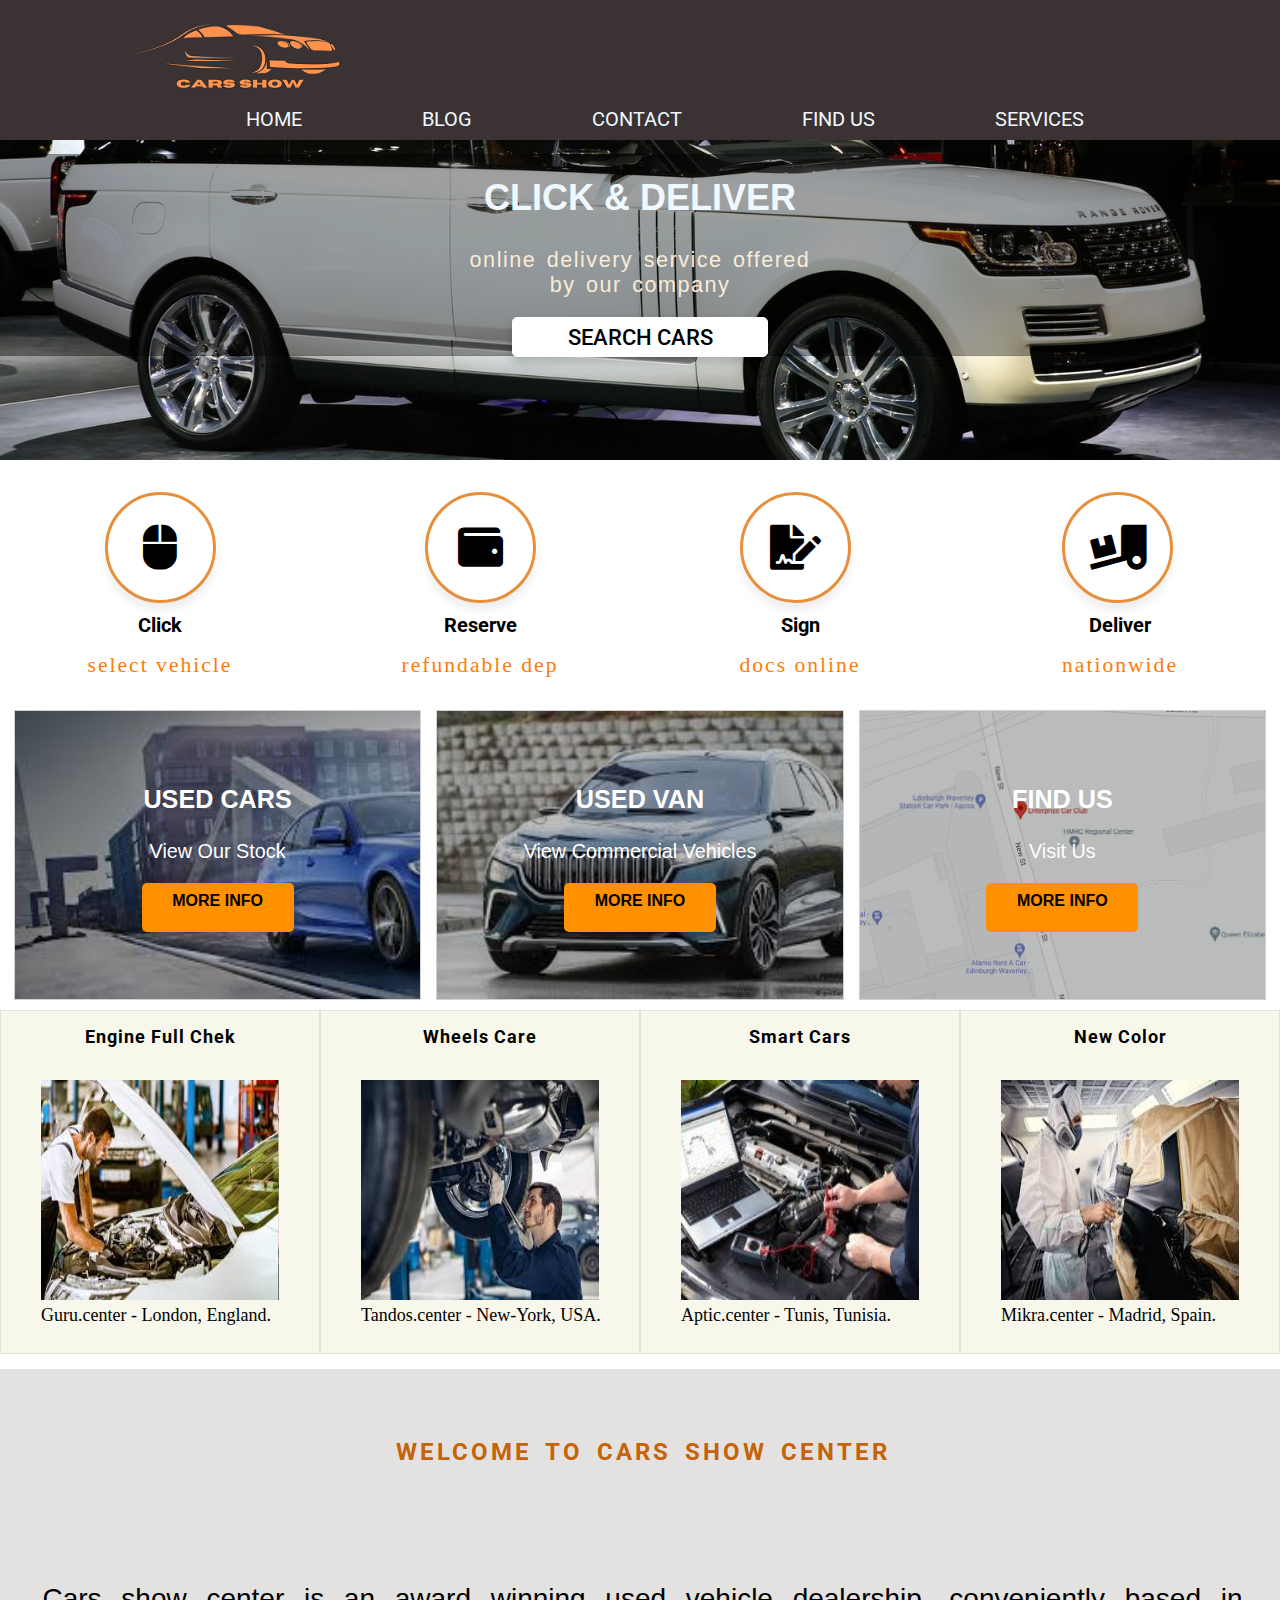
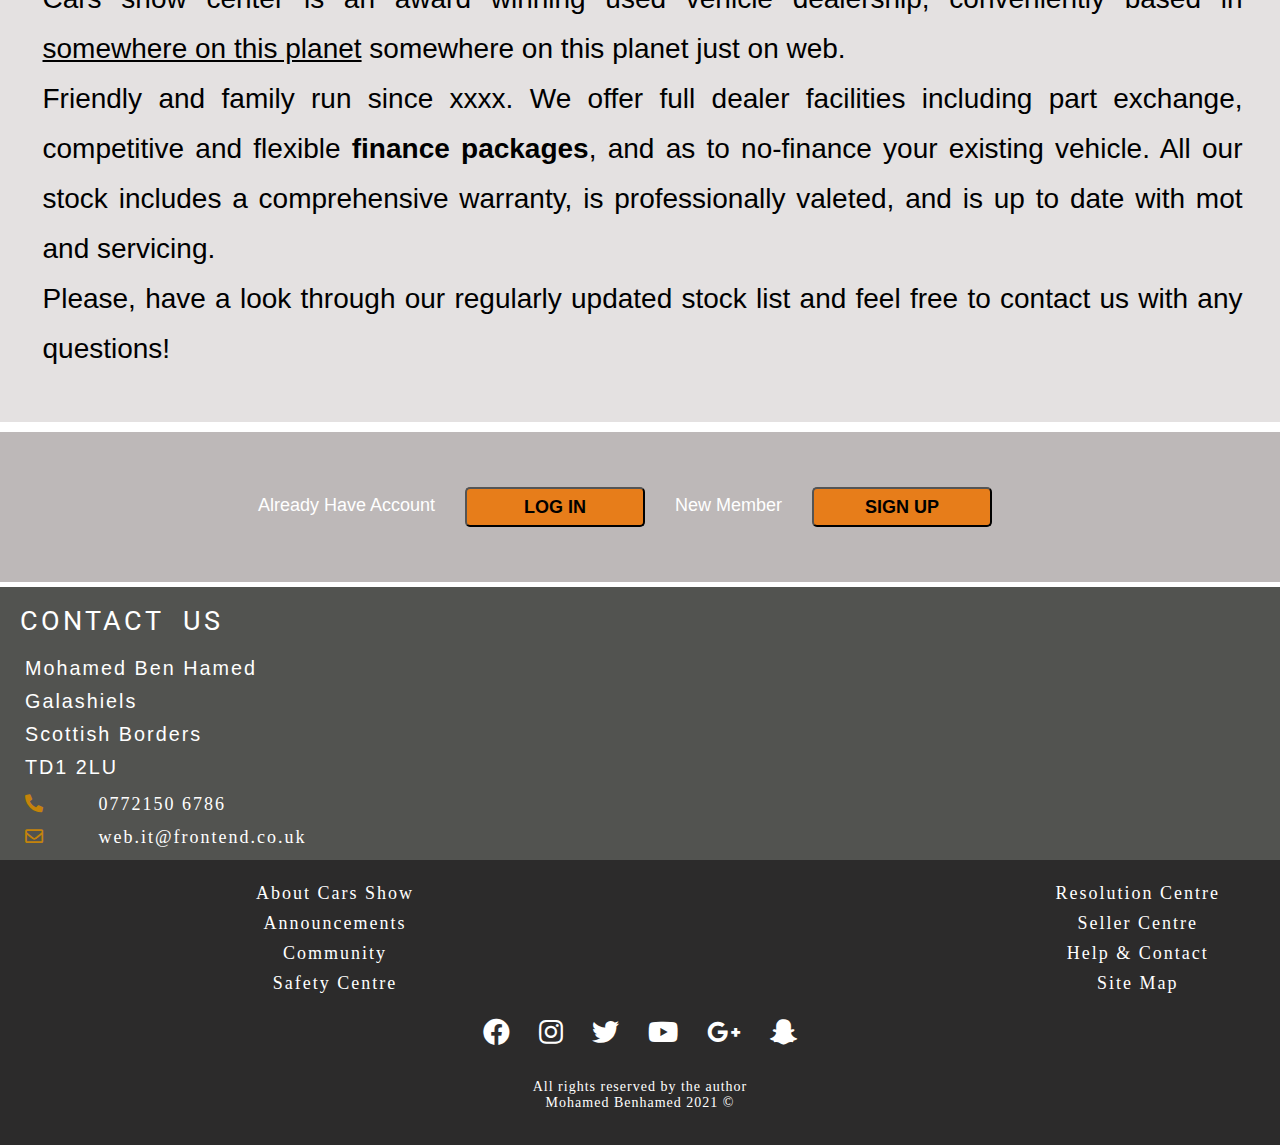
<file: index.html>
<!DOCTYPE html>
<html lang="en">
<head>
    <meta charset="UTF-8">
    <meta http-equiv="X-UA-Compatible" content="IE=edge">
    <meta name="viewport" content="width=device-width, initial-scale=1.0">
    <link rel="stylesheet" href="./css/style.css" type="text/css">
    <link rel="stylesheet" href="https://cdnjs.cloudflare.com/ajax/libs/font-awesome/5.15.2/css/all.min.css">
    <link href="https://fonts.googleapis.com/css2?family=Roboto:wght@400&display=swap" rel="stylesheet">
    <title>main-page</title>
</head>
<body>
    <div class="container" id="main-dv">
        <div class="header">
            <nav class="navbar">
                <div class="nav-top">
                    <img src="./img/logo.png" alt="logo">
                </div>
                <ul class="nav-list" id="top-list">
                    <li>
                        <a href="./index.html">home</a>
                    </li>
                    <li>
                        <a href="./pages/blog.html" class="car-btn">blog</a>
                    </li>
                    <li>
                        <a href="#author">contact</a>
                    </li>
                    <li>
                        <a href="#find-us">find us</a>
                    </li>    
                    <li>
                        <a href="#services">services</a>
                    </li>            
                </ul>
            </nav>
        </div>
        <main class="content">
            <div class="mmain-top">
                <div class="linear"></div>
                <h1>click 	&#38; deliver</h1>
                <h2>online delivery service offered 
                    <br>by our company
                </h2>
                <button>
                    <a>search cars</a>
                </button>
            </div>
            <div class="big-icons">
                <div class="click">
                    <div class="circle">
                        <i class="fas fa-mouse"></i>
                    </div>
                    <div id="clik">
                        <h2>click</h2>
                        <span class="pref-col">select vehicle</span>
                    </div>
                </div>
                <div class="reserve">
                    <div class="circle">
                        <i class="fas fa-wallet"></i>
                    </div>
                    <div id="resv">
                        <h2>reserve</h2>
                        <span class="pref-col">refundable dep</span>
                    </div>
                </div>
                <div class="sign">
                    <div class="circle">
                        <i class="fas fa-file-signature"></i>
                    </div>
                    <div id="doc">
                        <h2>sign</h2>
                        <span class="pref-col">docs online</span>
                    </div>
                </div>
                <div class="deliver">
                    <div class="circle">
                        <i class="fas fa-truck-loading"></i>
                    </div>
                    <div id="delv">
                        <h2>deliver</h2>
                        <span class="pref-col">nationwide</span>
                    </div>
                </div>
            </div>
            <div class="cards-box">
                <div class="used-c bbackgg">
                    <h1>used cars</h1>
                    <p>view our stock</p>
                    <div class="more-info">
                        <a href="#">more info</a>
                    </div>
                </div>
                <div class="used-v bbackgg">
                    <h1>used van</h1>
                    <p>view commercial vehicles</p>
                    <div class="more-info">
                        <a href="#">more info</a>
                    </div>
                </div>
                <div class="find bbackgg" id="find-us">
                    <h1>find us</h1>
                    <p>visit us</p>
                    <div class="more-info">
                        <a href="#">more info</a>
                    </div>
                </div>
            </div>
            <div class="serv-galry" id="services">
                <div class="capt-box">
                    <h2>Engine Full Chek</h2>
                    <figure>
                        <img src="./img/service1.jpg" alt="Trulli" style="width:100%">
                        <figcaption>Guru.center - London, England.</figcaption>
                    </figure>
                </div>
                <div class="anime"></div>
                <div class="capt-box">
                    <h2>Wheels Care</h2>
                    <figure>
                        <img src="./img/service2.jpg" alt="Trulli" style="width:100%">
                        <figcaption>
                            Tandos.center - New-York, USA.
                        </figcaption>
                    </figure>
                </div>
                <div class="anime"></div>
                <div class="capt-box">
                    <h2>Smart Cars</h2>
                    <figure>
                        <img src="./img/service3.jpg" alt="Trulli" style="width:100%">
                        <figcaption>
                            Aptic.center - Tunis, Tunisia.
                        </figcaption>
                    </figure>
                </div>
                <div class="anime"></div>
                <div class="capt-box">
                    <h2>New Color</h2>
                    <figure>
                        <img src="./img/service4.jpg" alt="Trulli" style="width:100%">
                        <figcaption>
                            Mikra.center - Madrid, Spain.
                        </figcaption>
                    </figure>
                </div>
            </div>
            <div class="about-us" id="about">
                <div class="top-ab">
                    <h1>welcome to cars show center</h1>
                </div>
                <div class="butt-ab">
                    <p>Cars show center  is an award winning used vehicle dealership, conveniently based in <u>somewhere on this planet</u> somewhere on this planet just on web.
                        <br>
                        Friendly and family run since xxxx. We offer full dealer facilities including part exchange, competitive and flexible <b>finance packages</b>, and as to no-finance your existing vehicle. All our stock includes a comprehensive warranty, is professionally valeted, and is up to date with mot and servicing.<br>
                        Please, have a look through our regularly updated stock list and feel free to contact us with any questions!
                    </p>
                </div>
            </div>
            <div class="logsign">
                <p>already have account</p>
                <div class="log-in">
                    <button>
                        <a href="./pages/sign.html" target="_blank">log in</a>
                    </button>
                </div>
                <p>new member</p>
                <div class="sign-up">
                    <button>
                        <a href="./pages/sign.html" target="_blank">sign up</a>
                    </button>
                </div>
            </div>
            <div class="contact" id="author">
                <h1>contact us</h1>
                <p>mohamed ben hamed</p>
                <p>galashiels</p>
                <p>scottish borders</p>
                <p>td1 2lu</p>
                <div id="tel-pre">
                    <i class="fas fa-phone-alt"></i>
                    <a href="">0772150 6786</a>
                </div>
                <div id="eemail">
                    <i class="far fa-envelope"></i>
                    <a href="">web.it@frontend.co.uk</a>
                </div>
            </div>
        </main>
        <footer class="buttom-dv">
            <div class="refer-link">
                <ul>
                    <li>
                        <a href="#">about cars show</a>
                    </li>
                    <li>
                        <a href="#">announcements</a>
                    </li>
                    <li>
                        <a href="#">community</a>
                    </li>
                    <li>
                        <a href="#">safety centre</a>
                    </li>    
                </ul>
                <ul>
                    <li>
                        <a href="#">resolution centre</a>
                    </li>
                    <li>
                        <a href="#">seller centre</a>
                    </li>
                    <li>
                        <a href="#">help &#38; contact</a>
                    </li>
                    <li>
                        <a href="#">site map</a>
                    </li>    
                </ul>
            </div>
            <div class="med-link">
                <i class="fab fa-facebook fa-xs"></i>
                <i class="fab fa-instagram fa-xs"></i>
                <i class="fab fa-twitter fa-xs"></i>
                <i class="fab fa-youtube fa-xs"></i>
                <i class="fab fa-google-plus-g fa-xs"></i>
                <i class="fab fa-snapchat-ghost fa-xs"></i>
            </div>
            <div class="rights">
                <p>all rights reserved by the author <br><a href="#author">mohamed benhamed</a> 2021 &#169;</p>
            </div>
        </footer>
    </div>
</body>
</html>
</file>
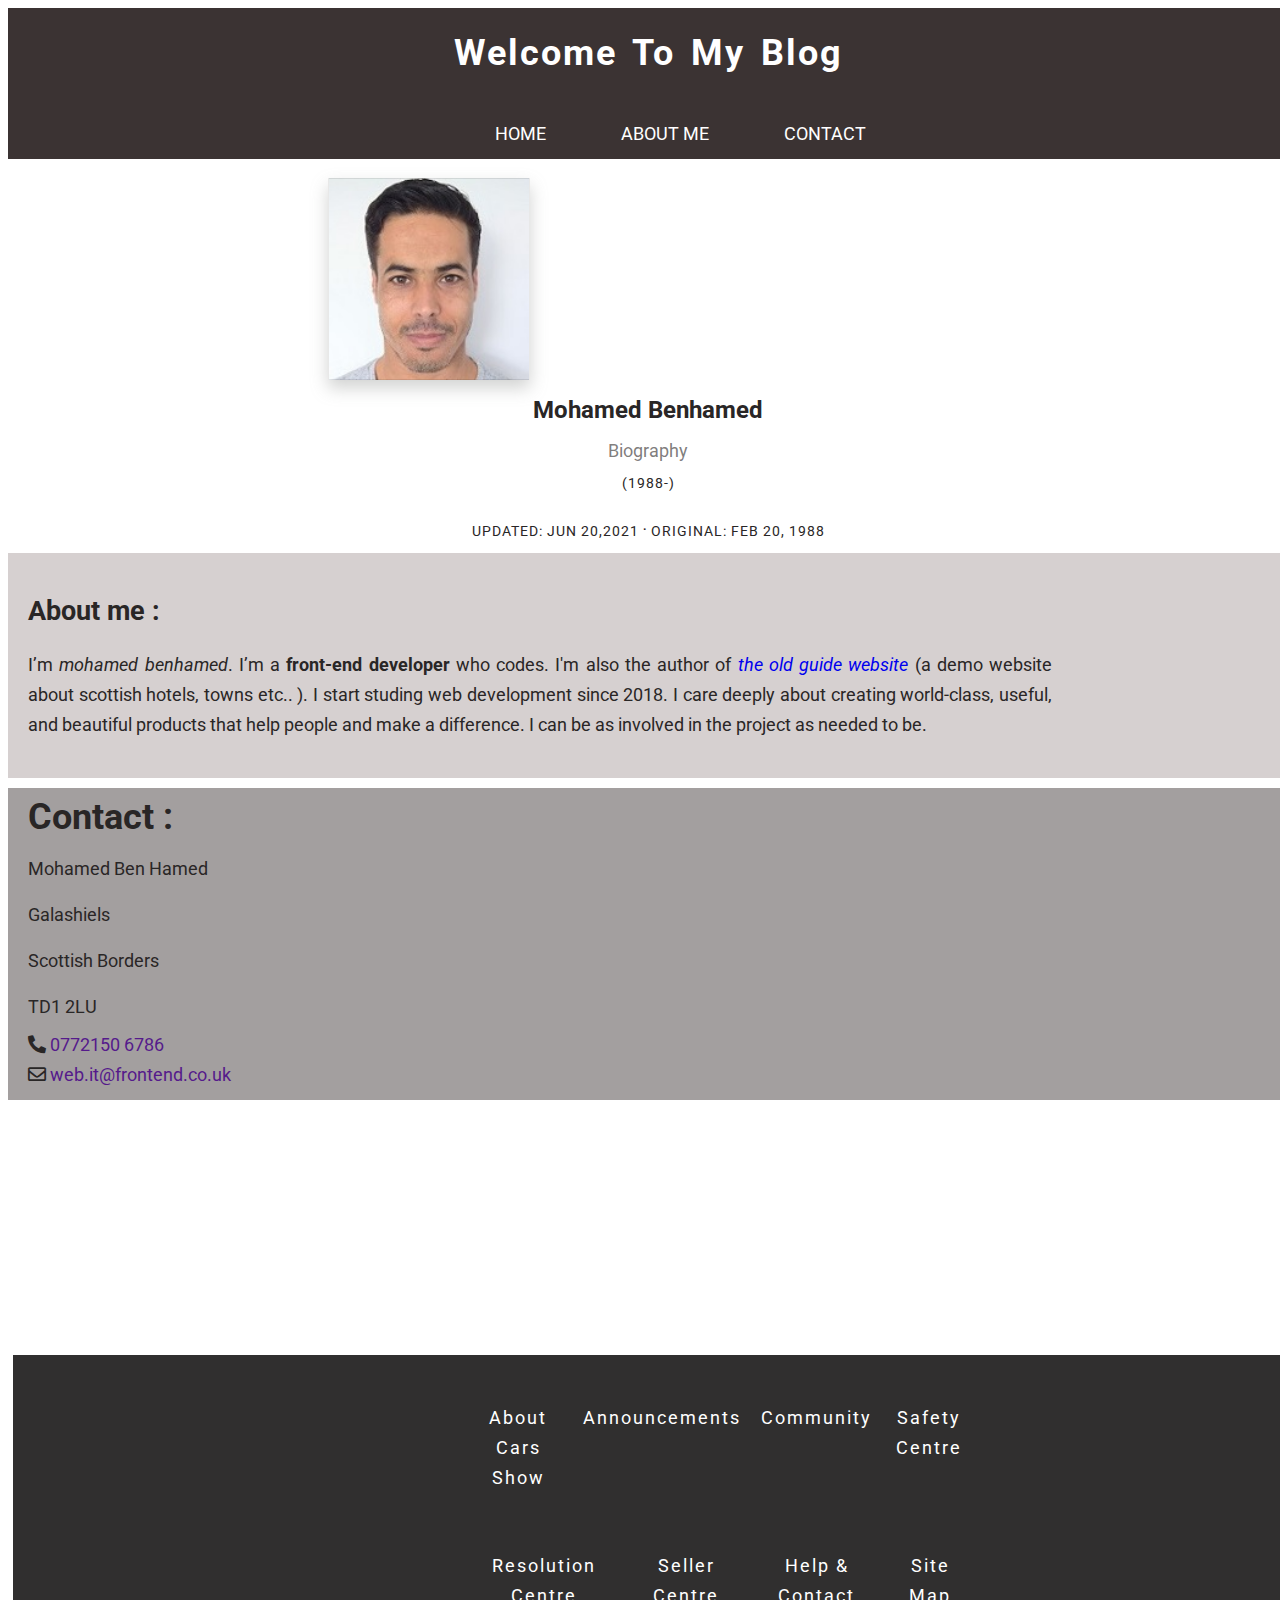
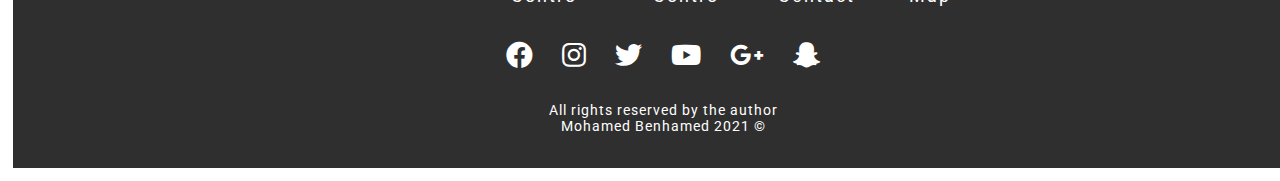
<file: blog.html>
<!DOCTYPE html>
<html lang="en">
<head>
    <meta charset="UTF-8">
    <meta http-equiv="X-UA-Compatible" content="IE=edge">
    <meta name="viewport" content="width=device-width, initial-scale=1.0">
    <link rel="stylesheet" href="./blog.css" type="text/css">
    <link rel="stylesheet" href="https://cdnjs.cloudflare.com/ajax/libs/font-awesome/5.15.2/css/all.min.css">
    <link rel="preconnect" href="https://fonts.gstatic.com">
<link href="https://fonts.googleapis.com/css2?family=Roboto:wght@500&display=swap" rel="stylesheet">

<link href="https://fonts.googleapis.com/css2?family=Roboto:wght@400&display=swap" rel="stylesheet">
<link href="https://fonts.googleapis.com/css2?family=Roboto:wght@300&display=swap" rel="stylesheet">
<link href="https://fonts.googleapis.com/css2?family=Roboto:wght@100&display=swap" rel="stylesheet">
<link rel="preconnect" href="https://fonts.gstatic.com">
<link href="https://fonts.googleapis.com/css2?family=Do+Hyeon&display=swap" rel="stylesheet">
    <title>blog</title>
</head>
<body>
    <div class="container">
        <div class="header">
            <nav class="navbar">
                <div class="nav-top">
                    <h1>welcome to my blog</h1>
                </div>
                <ul class="nav-list" id="top-list">
                    <li>
                        <a href="./index.html">home</a>
                    </li>
                    <li>
                        <a href="#general">about me</a>
                    </li>
                    <li>
                        <a href="#full-cont">contact</a>
                    </li>  
                </ul>
            </nav>
        </div>
        <div class="author">
            <div class="avatar"></div>
            <div class="card">
                <h1>mohamed benhamed</h1>
                <span>biography</span>
                <p>(1988-)</p>
                <p>updated: jun 20,2021 <sup><strong>.</strong></sup> original: feb 20, 1988</p>
            </div>

            <div class="general">
                <h2>about me :</h2>
                <p>I’m <em>mohamed benhamed</em>. I’m a <strong>front-end developer</strong> who codes. I'm also the author of <a href="http://www.the-old-guide.co.uk/" target="_blank"> <i>the old guide website</i></a> (a demo website about scottish hotels, towns etc.. ). I start studing web development since 2018. I care deeply about creating world-class, useful, and beautiful products that help people and make a difference. I can be as involved in the project as needed to be.
                </p> 
            </div>
            <div class="contact" id="full-cont">
                <h1>contact :</h1>
                <p>mohamed ben hamed</p>
                <p>galashiels</p>
                <p>scottish borders</p>
                <p>td1 2lu</p>
                <div id="tel-pre">
                    <i class="fas fa-phone-alt"></i>
                    <a href="">0772150 6786</a>
                </div>
                <div id="eemail">
                    <i class="far fa-envelope"></i>
                    <a href="">web.it@frontend.co.uk</a>
                </div>
            </div>
        </div>
        <div class="sharing-s">
            <div class="refer-link">
                <ul>
                    <li>
                        <a href="">about cars show</a>
                    </li>
                    <li>
                        <a href="">announcements</a>
                    </li>
                    <li>
                        <a href="">community</a>
                    </li>
                    <li>
                        <a href="">safety centre</a>
                    </li>    
                </ul>
                <ul>
                    <li>
                        <a href="">resolution centre</a>
                    </li>
                    <li>
                        <a href="">seller centre</a>
                    </li>
                    <li>
                        <a href="">help &#38; contact</a>
                    </li>
                    <li>
                        <a href="">site map</a>
                    </li>    
                </ul>
            </div>
            <div class="med-link">
                <i class="fab fa-facebook fa-xs"></i>
                <i class="fab fa-instagram fa-xs"></i>
                <i class="fab fa-twitter fa-xs"></i>
                <i class="fab fa-youtube fa-xs"></i>
                <i class="fab fa-google-plus-g fa-xs"></i>
                <i class="fab fa-snapchat-ghost fa-xs"></i>
            </div>
            <div class="rights">
                <p>all rights reserved by the author <br><a href="#author">mohamed benhamed</a> 2021 &#169;</p>
            </div>
        </div>
    </div>
</body>
</html>
</file>
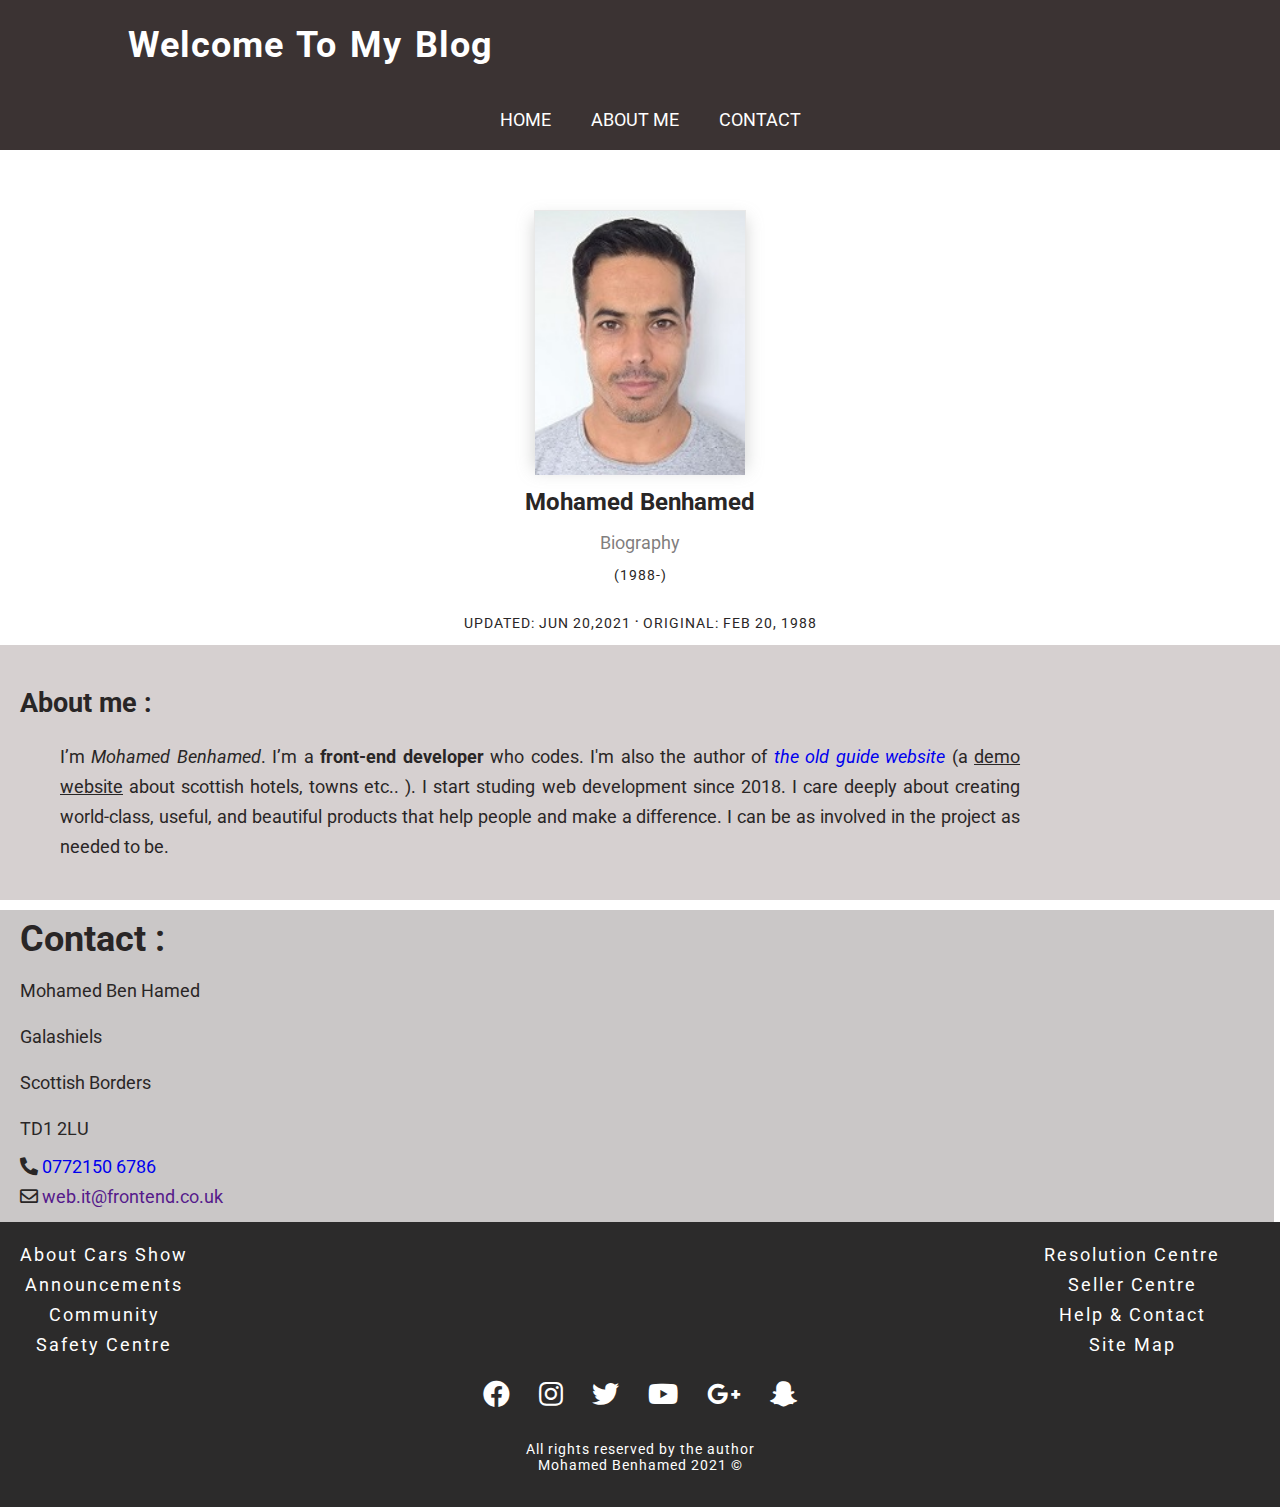
<file: pages/blog.html>
<!DOCTYPE html>
<html lang="en">
<head>
    <meta charset="UTF-8">
    <meta http-equiv="X-UA-Compatible" content="IE=edge">
    <meta name="viewport" content="width=device-width, initial-scale=1.0">
    <link rel="stylesheet" href="../css/blog.css" type="text/css">
    <link rel="stylesheet" href="https://cdnjs.cloudflare.com/ajax/libs/font-awesome/5.15.2/css/all.min.css">
    <link rel="preconnect" href="https://fonts.gstatic.com">
<link href="https://fonts.googleapis.com/css2?family=Roboto:wght@500&display=swap" rel="stylesheet">

<link href="https://fonts.googleapis.com/css2?family=Roboto:wght@400&display=swap" rel="stylesheet">
<link href="https://fonts.googleapis.com/css2?family=Roboto:wght@300&display=swap" rel="stylesheet">
<link href="https://fonts.googleapis.com/css2?family=Roboto:wght@100&display=swap" rel="stylesheet">
<link rel="preconnect" href="https://fonts.gstatic.com">
<link href="https://fonts.googleapis.com/css2?family=Do+Hyeon&display=swap" rel="stylesheet">
    <title>blog</title>
</head>
<body>
    <div class="container">
        <div class="header">
            <nav class="navbar">
                <div class="nav-top">
                    <h1>welcome to my blog</h1>
                </div>
                <ul class="nav-list" id="top-list">
                    <li>
                        <a href="../index.html">home</a>
                    </li>
                    <li>
                        <a href="#about">about me</a>
                    </li>
                    <li>
                        <a href="#full-cont">contact</a>
                    </li>  
                </ul>
            </nav>
        </div>
        <div class="author">
            <div class="avatar">
                <img src="../img/avatar.jpg" alt="">
            </div>
            <div class="card">
                <h1>mohamed benhamed</h1>
                <span>biography</span>
                <p>(1988-)</p>
                <p>updated: jun 20,2021 <sup><strong>.</strong></sup> original: feb 20, 1988</p>
            </div>
            <div class="general" id="about">
                <h2>about me :</h2>
                <blockquote>
                    <p>I’m <em>Mohamed Benhamed</em>. I’m a <strong>front-end developer</strong> who codes. I'm also the author of <a href="http://www.the-old-guide.co.uk/" target="_blank"><i>the old guide website</i></a> (a <u> demo website</u> about scottish hotels, towns etc.. ). I start studing web development since 2018. I care deeply about creating world-class, useful, and beautiful products that help people and make a difference. I can be as involved in the project as needed to be.
                    </p>
                </blockquote>    
            </div>
            <div class="contact" id="full-cont">
                <h1>contact :</h1>
                <p>mohamed ben hamed</p>
                <p>galashiels</p>
                <p>scottish borders</p>
                <p>td1 2lu</p>
                <div id="tel-pre">
                    <i class="fas fa-phone-alt"></i>
                    <a href="#">0772150 6786</a>
                </div>
                <div id="eemail">
                    <i class="far fa-envelope"></i>
                    <a href="">web.it@frontend.co.uk</a>
                </div>
            </div>
        </div>
        <div class="sharing-s">
            <div class="refer-link">
                <ul>
                    <li>
                        <a href="../index.html">about cars show</a>
                    </li>
                    <li>
                        <a href="#">announcements</a>
                    </li>
                    <li>
                        <a href="#">community</a>
                    </li>
                    <li>
                        <a href="#">safety centre</a>
                    </li>    
                </ul>
                <ul>
                    <li>
                        <a href="#">resolution centre</a>
                    </li>
                    <li>
                        <a href="#">seller centre</a>
                    </li>
                    <li>
                        <a href="#">help &#38; contact</a>
                    </li>
                    <li>
                        <a href="#">site map</a>
                    </li>    
                </ul>
            </div>
            <div class="med-link">
                <i class="fab fa-facebook fa-xs"></i>
                <i class="fab fa-instagram fa-xs"></i>
                <i class="fab fa-twitter fa-xs"></i>
                <i class="fab fa-youtube fa-xs"></i>
                <i class="fab fa-google-plus-g fa-xs"></i>
                <i class="fab fa-snapchat-ghost fa-xs"></i>
            </div>
            <div class="rights">
                <p>all rights reserved by the author <br><a href="#author">mohamed benhamed</a> 2021 &#169;</p>
            </div>
        </div>
    </div>
</body>
</html>
</file>
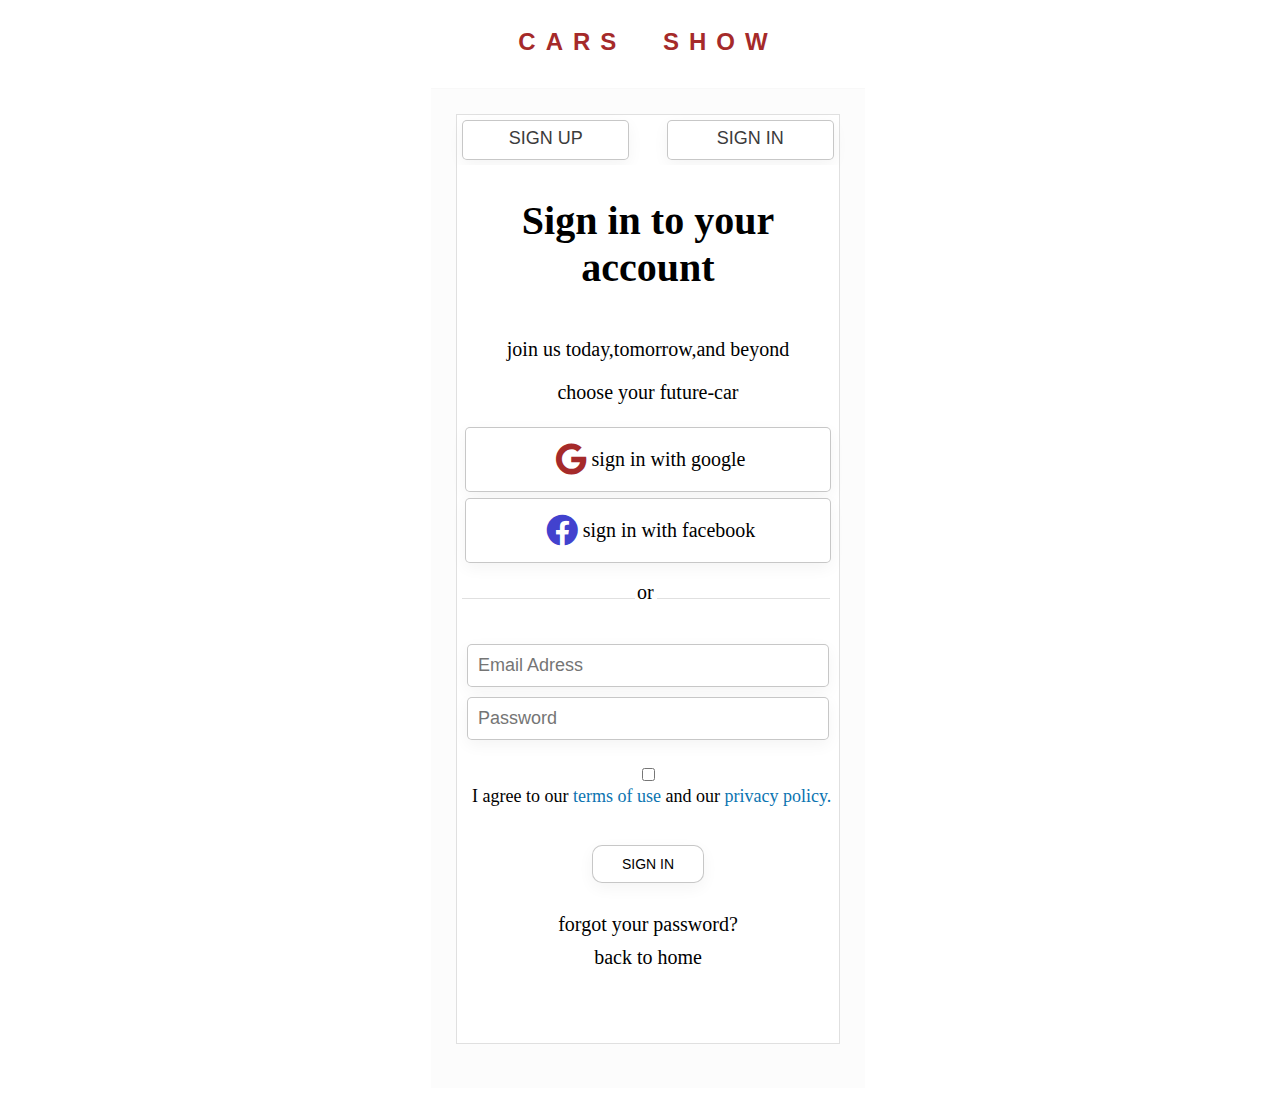
<file: pages/sign.html>
<!DOCTYPE html>
<html lang="en">
<head>
    <meta charset="UTF-8">
    <meta http-equiv="X-UA-Compatible" content="IE=edge">
    <meta name="viewport" content="width=device-width, initial-scale=1.0">
    <link rel="stylesheet" href="../css/sign.css" type="text/css">
    <link rel="stylesheet" href="https://cdnjs.cloudflare.com/ajax/libs/font-awesome/5.15.2/css/all.min.css">
    <title>Sign-form</title>
</head>
<body>
    <div class="inner">
        <div class="heead">
            <a href='../index.html'>cars show</a>
        </div>
        <div class="tabl-inr">
            <div class="tabl-b">
                <div class="sign">
                    <div id="sin-up">
                        <button>sign up</button>
                    </div>
                    <div id="sin-in">
                        <button>sign in</button>
                    </div>
                </div>
                <div class="tab-main">
                    <h1>Sign in to your account</h1>
                    <span>
                        <p>join us today,tomorrow,and beyond</p>
                        <p>choose your future-car</p>
                    </span>
                    <div class="sign-with">
                        <div class="with-gog">
                            <i class="fab fa-google"></i>
                            <p>sign in with google</p>
                        </div>
                        <div class="with-fc">
                            <i class="fab fa-facebook"></i>
                            <p>sign in with facebook</p>
                        </div>
                    </div>
                    <div class="devided">
                        <div class="first-dv"></div>
                        <div class="middle-dv">or</div>
                        <div class="second-dv"></div>
                    </div>
                    <form action="get" class="adres-pas">
                        <label for="adress"></label>
                        <input type="email" required id="adress" placeholder="email adress">
                        <label for="pass-lock"></label>
                        <input type="password" required id="pass-lock" placeholder="password">
                    </form>
                    <div class="privacy">
                        <input type="checkbox" id="check">
                        <p>i agree to our 
                            <a href="#">terms of use</a>
                            and our 
                            <a href="#">privacy policy.</a>
                        </p>
                    </div>
                    <div class="buttom-dv">
                        <div>
                            <button>sign in</button>
                        </div>
                        <a href="#">forgot your password?</a>
                        <a href="../index.html">back to home</a>
                    </div>
                </div>
            </div>
        </div>
    </div>
</body>
</html>
</file>
<file: css/style.css>
@import url("./header.css");
@import url("./content.css");
@import url("./footer.css");
html{
    margin: 0;
}
body{
    font-size: 18px;
    box-sizing: border-box;
    margin: 0;
    z-index: 0;
}
.clearfix::after {
    content: "";
    clear: both;
    display: table;
}
/*320px — 480px: Mobile devices*/
.container{
    display: grid;
    width: 100vw;
    grid-template-columns: 100vw;
    grid-template-rows: auto auto 1fr;
    margin-left: 0;
    margin-right: 0;
    z-index: 0;
    grid-template-areas: 
    "hd"
    "main"
    "ft";
}
.top-icon i{
    padding: 5px;
    padding-right: 10px;
    margin: 5px;
    color: rgba(231, 137, 50, 0.952);
}
.contact{
    grid-area: cont7;
    display: flex;
    width: 100vw;
    height: fit-content;
    flex-direction: column;
    justify-content: left;
    justify-items: left;
    align-content: space-between;
    padding-left: 40px;
    background-color: rgb(82, 83, 80);
    color: white;
}
.contact h1{
    font-size: 20px;
    text-transform: uppercase;
    font-family: 'Roboto' ,sans-serif;
    letter-spacing: 3px;
    font-weight: 400;
    word-spacing: 10px;
    margin-bottom: 15px;
}
.contact p{
    text-transform: capitalize;
    font-family: 'Do Hyeon', sans-serif;
    font-size: 18px;
    letter-spacing: 1px;
    padding: 5px;
    margin: 0px;
}
.contact p:last-of-type{
    text-transform: uppercase;
}
#tel-pre, #eemail{
    display: flex;
    flex-direction: row;
    justify-content: left;
    justify-items: left;
    height: 30px;
    padding: 5px;
    margin-top: 5px;
    text-decoration: none; 
}
.contact a{
    padding-left: 10px;
}
.contact i{
    color: rgb(196, 131, 10);
    width: 5%;
    padding: 0px;
}
.fas fa-phone-alt, .fas fa-envelope{
    padding-bottom: 40px;
    margin: 20px;
}
.contact a{
    text-decoration: none;
    color: white;
    letter-spacing: 2px;
}
/*481px — 768px: iPads, Tablets*/
@media  screen and (min-width: 481px) {
    .nav-top img{
        margin-left: 30%;
    }
}
/*769px — 1024px: Small screens, laptops*/
@media  screen and (min-width: 769px) {
    .navbar{
        width: 100vw;
        position: fixed;
    }
    .nav-top img{
        margin-left: 10vw;
        padding-top: 10px;   
    }
    .nav-list{
        flex-direction: row;
        justify-content: center;
    }
    .nav-list li{
        padding: 0px 10px 0px 10px;
        margin: 0px 10px 0px 10px;    
    }
    .nav-list a{
        width: 10%;
    }
    .mmain-top{
        height: 400px;
        margin-top: 40px;
        background-image: url("../img/car-cover.jpg");
        background-position: center;
        background-repeat: no-repeat;
        background-size: cover;
        margin-top: 50px;
        z-index: -1;
    }
    .linear{
        display: block;
    }
    .mmain-top h1{
        font-size: 2em;
        color: aliceblue;
    }
    .mmain-top h2{
        font-size: 1.2em;
        color: antiquewhite;
    }
    .mmain-top button{
        width: 20vw;
        cursor: pointer;
    }
    .big-icons{
        grid-template-columns: repeat(4,25%);
        grid-template-rows: 100%;
        height: 250px;
    }
    .cards-box{
        grid-template-columns: repeat(3,33%);
        grid-template-rows: 100%;
        height: 300px;
    }
    .serv-galry{
        grid-area: cont4;
        display: flex;
        width: 100vw;
        flex-direction: row;
        padding: 0px;
        margin: 0px;
        background-color: rgb(247, 247, 236);
        margin-bottom: 10px;
    }
    .capt-box:last-of-type{
        margin-bottom: 0%;
    }
    .capt-box{
        display: flex;
        flex-direction: column;
        width: 33%;
        padding: 0px;
        margin: 0px;
        padding-bottom: 30px;
        border: 1px solid rgba(0, 0, 0, 0.082);
    }
    .anime{
        display: none;
    }
    .capt-box:last-of-type{
        display: none;
    }
    .capt-box h2{
        font-size: 1em;
        text-align: center;
        padding: 0px;
        font-family: 'Roboto',sans-serif;
        letter-spacing: 1px; 
    }
    .capt-box img{
       height: 220px;
       width: 100%;
    }
    .about-us{
        height: auto;
        background-color: #e4e1e1;
        margin-right: 0;
    }
    .butt-ab{
        text-align: justify;
        padding: 0px 30px 0 30px ;
    }
    .top-ab{
        margin-top: 20px;
        padding-top: 20px;
    }
    .about-us p{
        color: black;
        padding: 10px;
        line-height: 50px;
        font-size: 1.5em;
    }
    .logsign{
        padding: 25px;
        flex-direction: row;
    }
    .logsign p{
        padding-top: 28px;
    }
    .logsign button{
        width: 20vh;
        margin: 20px;
    }
    .contact{
        padding-bottom: 10px;
    }
    .contact h1{
        font-size: 1.5em;
    }
    .contact p{
        font-size: 1.1em;
        letter-spacing: 2px;
    }
    .refer-link{
        flex-direction: row;
        justify-content: space-between;
    }
    #tel-pre, #eemail{
        height: 18px;
    }
    .refer-link ul{
        padding-left: 20px;
        padding-right: 60px;
    }   
}
/*1025px — 1200px: Desktops, large screens*/
@media only screen and (min-width: 1025px){
    .nav-list li a{
        padding: 40px;
    }
    .refer-link ul{
        padding-left: 20%;
    } 
    .capt-box:last-of-type{
        display: flex;
        padding-bottom: 30px;   
    }
}
@media only screen and (min-width: 1200px){
    .about-us{
        width: 100vw;
    }
    .about-us p{
        font-size: 28px;
    }
    .mmain-top button{
        font-size: 1.2em;
        width: 20vw;
    }
    .reserve .circle, .click .circle{
        align-self: center;
    }
    .pref-col{
        font-size: 1.2em;
        letter-spacing: 2px;
    }
    .cards-box h1{
        font-size: 1.4em;
    }
    .cards-box p{
        font-size: 1.1em;
    }
}
</file>
<file: blog.css>
body{
    background-color: rgb(255, 255, 255);
    font-size: 18px;
    font-family: 'Roboto',sans-serif;
    color: rgb(41, 38, 38);
    z-index: 0;
}
.container{
    display: grid;
    width: 100vw;
    grid-template-columns: 100vw;
    grid-template-rows: 170px 1105px 490px;
    margin-left: 0;
    margin-right: 0;
    z-index: 1;
    grid-template-areas: 
    "hd"
    "main"
    "ft";
}
.header{
    grid-area: hd;
}
.author{
    display: flex;
    flex-direction: column;
    grid-area: main;
    margin-left: 0;
    margin-right: 0;
    z-index: 1;
}
.sharing-s{
    grid-area: ft;
    align-self: end;
    bottom: 0;
    width: 100vw;
}
/*NAV*/
.navbar{
    display: flex;
    flex-direction: column;
    background-color: #3b3333;
    color: white;
    margin: 0;
}
.nav-top{
    display: block;
    height: 100px;
    color: white;  
    text-align: center;
}
.nav-top h1{
    text-transform: capitalize;
    letter-spacing: 2px;
    word-spacing: 5px;
}

.nav-list{
    display: flex;
    flex-direction: row;
    align-self: center;
    list-style: none;
    padding: 15px;
    margin: 0px;
    justify-content: center;
    text-transform: uppercase;
    font-size: 14px;
    font-family: 'Roboto', sans-serif;
    margin-left: 20px;   
}

.nav-list a {
    font-size: 18px;
    text-decoration: none;
    font-family: inherit;
    text-transform: inherit;
    justify-content: inherit;
    color: inherit;
    padding: 15px;
}
.nav-list a:hover{
    cursor: pointer;
    color: rgb(255, 136, 0);
}
.avatar{
    display: block;
    margin-left: 25%;
    width: 200px;
    height: 200px;
    border: 1px solid rgba(8, 8, 8, 0.096);
    box-shadow: 0px 8px 16px 0px rgba(139, 141, 140, 0.39);
    background-image: url("./img/avatar.jpg");
    background-size: cover;
    background-repeat: no-repeat;  
    background-position-y: 15%;
}
.card{
    display: flex;
    flex-direction: column;
    justify-content: center;
    justify-items: center;
    text-align: center;
}
.card h1{
    font-size: 24px;
    text-transform: capitalize;
}
.card span{
    text-transform: capitalize;
    color: rgba(94, 91, 91, 0.801);
}
.card p{
    font-size: 14px;
    letter-spacing: 1px;
    text-transform: uppercase;
}
.general{
    display: block;
    width: 100vw;
    margin-bottom: 10px;
    background-color: #d6d0d0;
    text-align: justify;
    padding: 20px;
}
.general h2::first-letter{
    text-transform: capitalize;
}
.general a{
    text-decoration: none;
}
.general p{
    width: 80%;
    line-height: 30px;
}
.contact{
    display: flex;
    flex-direction: column;
    justify-content: left;
    line-height: 10px;
    background-color: #a39f9f;
    padding-left: 20px;
    padding-bottom: 10px;
}
.contact h1, .contact p{
    text-transform: capitalize;
}
.contact p:last-of-type{
    text-transform: uppercase;
}
.contact a{
    text-decoration: none;
    line-height: 30px;
}
.sharing-s{
    display: flex;
    flex-direction: column;
    margin: 5px;
    padding: 10px;
    padding-bottom: 20px;
    background-color: rgb(48, 47, 47);
    color: white;
}
.sharing-s a{
    text-decoration: none;
    cursor: pointer;
    color: inherit;
}
.sharing-s a:hover{
    color: rgb(255, 145, 0);
}
.refer-link{
    display: flex;
    flex-direction: column;
    justify-content: center;
    text-align: center;
    margin: 0px;
    padding: 0px;
    padding-left: 20%;
}
.refer-link ul{
    list-style: none;
    width: 50%;
    margin-bottom: 10px;
    line-height: 30px;
    text-transform: capitalize;
    letter-spacing: 2px;
}
.med-link{
    display: block;
    width: 100%;
    text-align: center;
    margin-bottom: 10px;
    font-size: 2em;
}
.med-link i{
    padding: 10px;
    cursor: pointer;
    border-radius: 50%;
}
.med-link i:hover{
    background-color: white;
}
.fa-facebook:hover{
    color: rgb(63, 63, 190);
}
.fa-instagram:hover{ 
    color: #bc1888;   
}
.fa-twitter:hover{
    color: rgb(104, 104, 230);
}
.fa-youtube:hover{
    color: rgb(223, 18, 46);
}
.fa-google-plus-g:hover{
    color: rgb(190, 72, 63);
}
.fa-snapchat-ghost:hover{
    color: rgb(190, 188, 63);
}
.rights{
    text-align: center;
}
.rights p{
    font-size: 14px;
    letter-spacing: 1px;
}
.rights p::first-letter, .rights p a{
    text-transform: capitalize;
}
@media screen and (min-width: 768px) {
    .nav-list a{
        padding-left: 60px;
    }
    .avatar{
        margin-right: 50%;
    }
    .refer-link ul{
        display: flex;
        flex-direction: row;
        justify-content: center;
        justify-items: center;
        padding-left: 18%;
        padding-top: 10px;
    }  
    .refer-link ul li{
        padding: 10px;
    }
}
@media screen and (min-width: 1024px) {
    .tabl-b{
        width: 35vw;
    }
}
@media screen and (min-width: 1200px){
    .tabl-b{
        width: 30vw;
        margin: 0;
        padding: 0;
    }
}
</file>
<file: css/blog.css>
html{
    margin: 0;
}
body{
    background-color: rgb(255, 255, 255);
    font-size: 18px;
    font-family: 'Roboto',sans-serif;
    color: rgb(41, 38, 38);
    margin: 0%;
    z-index: 0;
}
.container{
    display: grid;
    width: 100vw;
    grid-template-columns: 100vw;
    grid-template-rows: auto auto 1fr;
    margin-left: 0;
    margin-right: 0;
    z-index: 1;
    grid-template-areas: 
    "hd"
    "main"
    "ft";
}
.header{
    grid-area: hd;
    display: flex;
    flex-direction: column;
    z-index: 5;
    margin-bottom: 20px;
}
.author{
    display: flex;
    flex-direction: column;
    grid-area: main;
    margin-left: 0;
    margin-right: 0;
    margin-top: 40px;
    z-index: 1;
}
.sharing-s{
    grid-area: ft;
    align-self: end;
    bottom: 0;
    width: 100vw;
}
/*NAV*/
.navbar{
    display: flex;
    flex-direction: column;
    width: 100vw;
    background-color: #3b3333;
    color: white;
    margin: 0;
}
.nav-top{
    display: block;
    height: fit-content;
    color: white;  
    text-align: center;
}
.nav-top h1{
    text-transform: capitalize;
    letter-spacing: 1px;
    word-spacing: 3px;
    padding-bottom: 0%;
}
.nav-list{
    display: flex;
    flex-direction: column;
    align-self: left;
    list-style: none;
    padding: 15px;
    margin: 0px;
    justify-content: center;
    text-transform: uppercase;
    font-size: 14px;
    font-family: 'Roboto', sans-serif;
    margin-left: 20px;   
}
.nav-list a {
    font-size: 18px;
    text-decoration: none;
    font-family: inherit;
    text-transform: inherit;
    justify-content: inherit;
    color: inherit;
    padding: 15px;
    line-height: 30px;
    transition: color 0.2s;
}
.nav-list a:hover{
    cursor: pointer;
    color: rgb(255, 136, 0);
}
.card{
    display: flex;
    flex-direction: column;
    justify-content: center;
    justify-items: center;
    text-align: center;
}
.avatar{
    display: block;
    margin: 0%;
    padding: 0px;
    align-self: center;
    margin: 0%;
    height: 250px;
    width: 210px;
    margin-bottom: 10px;
    border: 1px solid rgba(8, 8, 8, 0.096);
    box-shadow: 0px 8px 16px 0px rgba(139, 141, 140, 0.39);
}
.avatar img{
    width: 100%;
}
.card h1{
    font-size: 24px;
    text-transform: capitalize;
}
.card span{
    text-transform: capitalize;
    color: rgba(94, 91, 91, 0.801);
}
.card p{
    font-size: 14px;
    letter-spacing: 1px;
    text-transform: uppercase;
}
.general{
    display: block;
    width: 100vw;
    margin-bottom: 10px;
    background-color: #d6d0d0;
    text-align: justify;
    padding: 20px;
}
.general h2::first-letter{
    text-transform: capitalize;
}
.general a{
    text-decoration: none;
}
.general p{
    width: 80%;
    line-height: 30px;
}
.contact{
    display: flex;
    flex-direction: column;
    justify-content: left;
    padding-left: 20px;
    width: 98%;
    line-height: 10px;
    background-color: #a39f9f94;  
    padding-bottom: 10px;
}
.contact h1, .contact p{
    text-transform: capitalize;
}
.contact p:last-of-type{
    text-transform: uppercase;
}
.contact a{
    text-decoration: none;
    line-height: 30px;
}
.sharing-s{
    align-self: end;
    bottom: 0;
    left: 0;
    right: 0;
    width: 100vw;
    display: flex;
    flex-direction: column;
    justify-content: center;
    justify-items: center;
    text-align: center;
    margin: 0px;
    padding: 0px;
    padding-bottom: 20px;
    background-color: rgb(44, 43, 43);
    color: white;;
}
.sharing-s a{
    text-decoration: none;
    cursor: pointer;
    color: inherit;
    transition: color 0.2s;
}
.sharing-s a:hover{
    color: rgb(255, 145, 0);
}
.refer-link{
    display: flex;
    flex-direction: column;
    width: 100%;
    margin: 0px;
    padding: 0px;
}
.refer-link ul{
    list-style: none;
    margin-bottom: 10px;
    line-height: 30px;
    padding-left: 0px;
    -webkit-padding-start: 0;
    text-transform: capitalize;
    letter-spacing: 2px;
}
.med-link{
    display: block;
    width: 100%;
    text-align: center;
    margin-bottom: 10px;
    font-size: 2em;
}
.med-link i{
    padding: 10px;
    cursor: pointer;
    border-radius: 50%;
}
.med-link i:hover{
    background-color: white;
}
.fa-facebook:hover{
    color: rgb(63, 63, 190);
}
.fa-instagram:hover{ 
    color: #bc1888;   
}
.fa-twitter:hover{
    color: rgb(104, 104, 230);
}
.fa-youtube:hover{
    color: rgb(223, 18, 46);
}
.fa-google-plus-g:hover{
    color: rgb(190, 72, 63);
}
.fa-snapchat-ghost:hover{
    color: rgb(190, 188, 63);
}
.rights{
    text-align: center;
}
.rights p{
    font-size: 14px;
    letter-spacing: 1px;
}
.rights p::first-letter, .rights p a{
    text-transform: capitalize;
}
@media screen and (min-width: 426px) {
    .nav-list{
        flex-direction: row;
    }
}
@media screen and (min-width: 768px) {
    .nav-top{
        text-align: left;
        padding-left: 10%;
    }
    .nav-list a{
        padding: 20px;
    }
    .refer-link{
        flex-direction: row;
        justify-content: space-between;
        padding: 0;
    }
    .refer-link ul{
        display: flex;
        flex-direction: column;
        align-self: flex-start;
        justify-content: center;
        justify-items: center;
        padding-left: 20px;
        padding-right: 60px;

        
    }  
    .refer-link ul li{
        align-self: center;
    }
}
@media screen and (min-width: 1024px){
    .tabl-b{
        width: 35vw;
    } 
}
@media screen and (min-width: 1200px){
    .tabl-b{
        width: 30vw;
        margin: 0;
        padding: 0;
    }
}
</file>
<file: css/sign.css>
*{
    box-sizing: border-box;
    z-index: 0;
    background-color: rgb(255, 255, 255);
    color: rgb(0, 0, 0);
}
.inner{
    display: grid;
    width: 100vw;
    height: auto;
    margin: 0;
    padding: 0;
    z-index: 1;
    grid-template-columns: 100vw;
    grid-template-rows: 80px 1000px ;
    justify-content: center;
    justify-items: center;
    grid-template-areas: 
    "hed"
    "tab";
}
.heead{
    grid-area: hed;
    display: flex;
}
.tabl-inr{
    grid-area: tab;
    display: block;
    background-color: rgba(199, 196, 196, 0.055);
    padding: 25px;
    border-top: 1px solid rgba(199, 196, 196, 0.075); 
}
.heead a{
    text-decoration: none;
    text-transform: uppercase;
    font-family: 'Roboto',sans-serif;
    letter-spacing: 10px;
    word-spacing: 20px;
    color: brown;
    font-size: 24px;
    font-weight: 600;
    margin-top: 20px;
}
.tabl-b{
    display: grid;
    width: 90vw;
    height: 98%;
    grid-template-columns: 100%;
    grid-template-rows: 50px 1fr ;
    grid-template-areas: 
    "sgn"
    "tab";
    border: 1px solid rgba(82, 81, 81, 0.178);
    padding: 20px;
    font-size: 20px;
    z-index: 2;
}
.sign{
    grid-area: sgn;
    display: flex;
    flex-direction: row;
    flex-wrap: nowrap;
    width: 100%;
    margin-top: 0px;
    padding: 5px;
    justify-content: space-between; 
}
#sin-up, #sin-in{
    width: 45%;
    border: 1px solid rgba(0, 0, 0, 0.219);
    box-shadow: 0px 5px 16px 0px rgba(0, 0, 0, 0.048);
    border-radius: 5px;
    outline: none;
    padding-top: 5px;
    display: block;
    cursor: pointer;
}
#sin-up button, #sin-in button{
    width: 100%;
    font-family: 'Franklin Gothic Medium', 'Arial Narrow', Arial, sans-serif;
    font-size: 18px;
    font-weight: 400;
    color: rgb(59, 59, 59);
    border: none;
    text-transform: uppercase;
    cursor: pointer;
}
#sin-up button:hover, #sin-in button:hover{
    color: rgb(212, 111, 16);
}

#sin-up:hover, #sin-in:hover{
    font-size: 1.2em;
}
.tab-main h1 a{
    font-family: 'Lucida Sans', 'Lucida Sans Regular', 'Lucida Grande', 'Lucida Sans Unicode', Geneva, Verdana, sans-serif;
    font-weight: 200;
}
.tab-main{
    display: flex;
    flex-direction: column;
    padding: 5px;
    text-align: center;
}
.sign-with{
    display: flex;
    flex-direction: column;
    text-align: center;
}
.sign-with i{
    font-size: 1.6em;
    margin-top: 10px;
    padding: 5px;
}
.with-gog ,.with-fc{
    display: flex;
    flex-direction: row;
    justify-content: center;
    border: 1px solid rgba(0, 0, 0, 0.219);
    box-shadow: 0px 5px 16px 0px rgba(0, 0, 0, 0.048);
    border-radius: 5px;
    margin: 3px;
    outline: none;
}
.with-gog:hover, .with-fc:hover {
    font-size: 1.05em;
    cursor: pointer;
}
.with-gog i{
    color: brown;
}
.with-fc i{
    color: rgb(66, 66, 206);
}
.devided{
    display: flex;
    flex-direction: row;
    padding: 0px;
    margin: 0px;
    text-align: center;
    margin-top: 15px;
    margin-bottom: 40px;
}
.first-dv, .second-dv{
    border-bottom: 1px solid rgba(0, 0, 0, 0.123);
    width: 46.5%;
}
.middle-dv{
    display: inline-flex;
    margin-bottom: -5px;
    padding-left: 2px;
    text-align: center;
    width: 6%;
}
.adres-pas{
    display: flex;
    flex-direction: column;
    flex-wrap: nowrap;
}
.adres-pas input{
    padding: 10px;
    margin: 5px;
    font-size: 18px;
    text-transform: capitalize;
    border-radius: 5px;
    outline: none;
    border: 1px solid rgba(0, 0, 0, 0.219);
    box-shadow: 0px 5px 16px 0px rgba(0, 0, 0, 0.048);
}
.privacy{
    display: flex;
    flex-direction: column;
    flex-wrap: wrap;
    text-align: left;
    font-size: 18px;
    margin-top: 20px;
}

.privacy input{
    font-size: 50px;
    cursor: pointer;
}
.privacy p::first-letter{

    text-transform: capitalize;
}
.privacy p{
    margin-top: 2px;
    margin-left: 10px;
}
.privacy a{
    text-decoration: none;
    color: rgb(11, 116, 177);
}
.buttom-dv{
    display: flex;
    flex-direction: column;
}
.buttom-dv button{
    width: 30%;
    padding: 10px;
    margin: 20px;
    margin-bottom: 30px;
    text-align: center;
    font-size: 14px;
    font-weight: 500;
    font-family: 'Segoe UI', Tahoma, Geneva, Verdana, sans-serif;
    text-transform: uppercase;
    border: 1px solid rgba(0, 0, 0, 0.219);
    box-shadow: 0px 5px 16px 0px rgba(0, 0, 0, 0.048);
    outline: none;
    cursor: pointer;
    outline: none;
    border-radius: 10px;
}
.buttom-dv button:hover{
    background-color: orange;
    color: white;
}
.buttom-dv a{
    text-decoration: none;
    padding-bottom: 10px;
    cursor: pointer;
}
.buttom-dv a:first-of-type:hover{
    color: rgba(190, 65, 65, 0.849);
}
.buttom-dv a:last-of-type:hover{
    color: rgba(75, 72, 218, 0.699);
}
@media screen and (min-width: 768px) {
    .tabl-b{
        width: 50vw;
    }
}
@media screen and (min-width: 1024px) {
    .tabl-b{
        width: 35vw;
    }
}
@media screen and (min-width: 1200px){
    .tabl-b{
        width: 30vw;
        margin: 0;
        padding: 0;
    }
}
</file>
